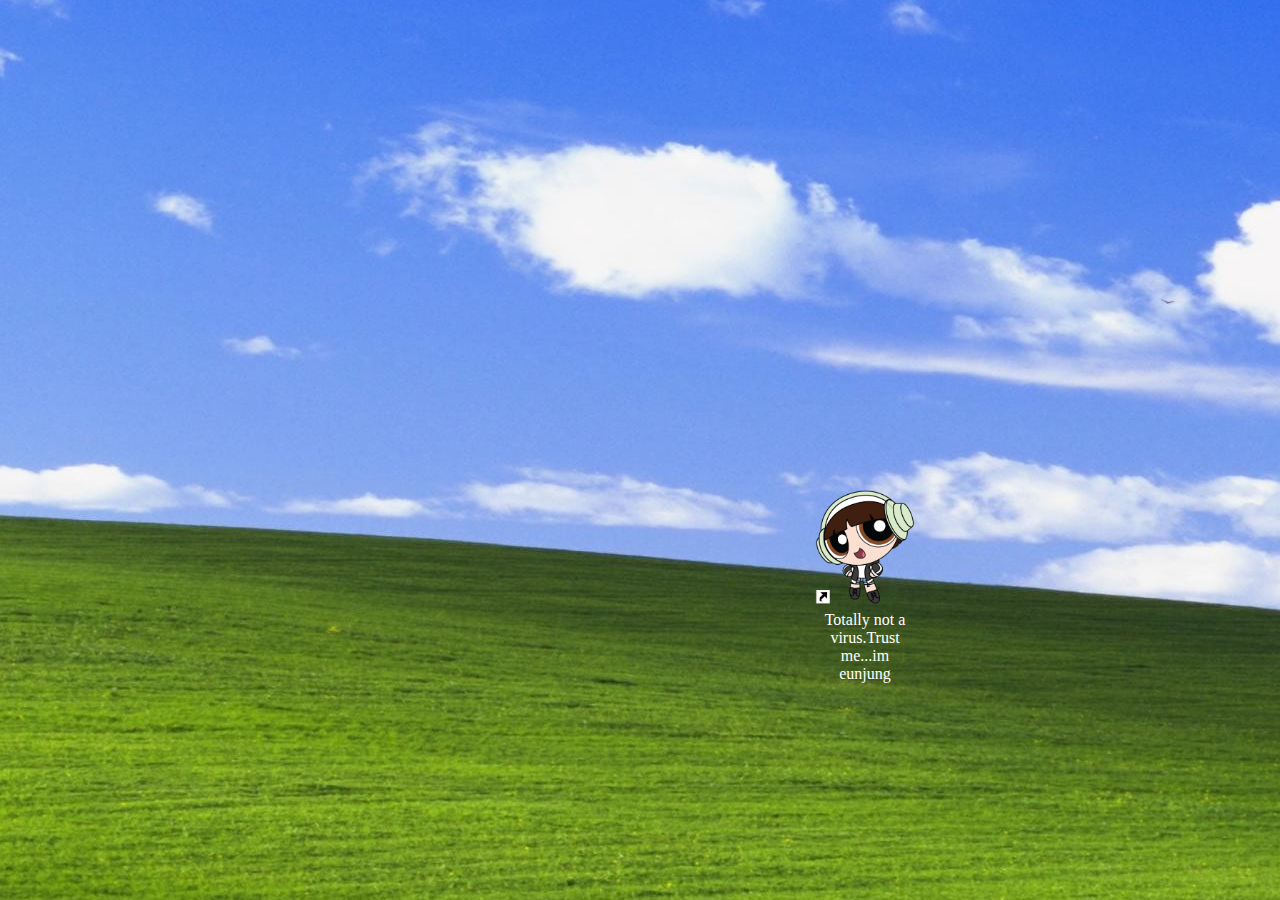
<file: index.html>
<!DOCTYPE html>
<html>
  <head>
    <link rel="stylesheet" href="style.css" />
    <script type="text/javascript">
      function nextpage(){
        window.location.href = "pages/introPage.html";
      }
    </script>
  </head>
  <body>
    <div class="home_container">
      <div class="shortcut" onclick="nextpage()">
        <div class="puffgirl_icon"><img src="./components/puffgirl.png"></div>
        <div class="puffgirl_text">Totally not a <br />virus.Trust <br /> me...im <br /> eunjung</div>
      </div>
    </div>
  </body>
</html>
</file>
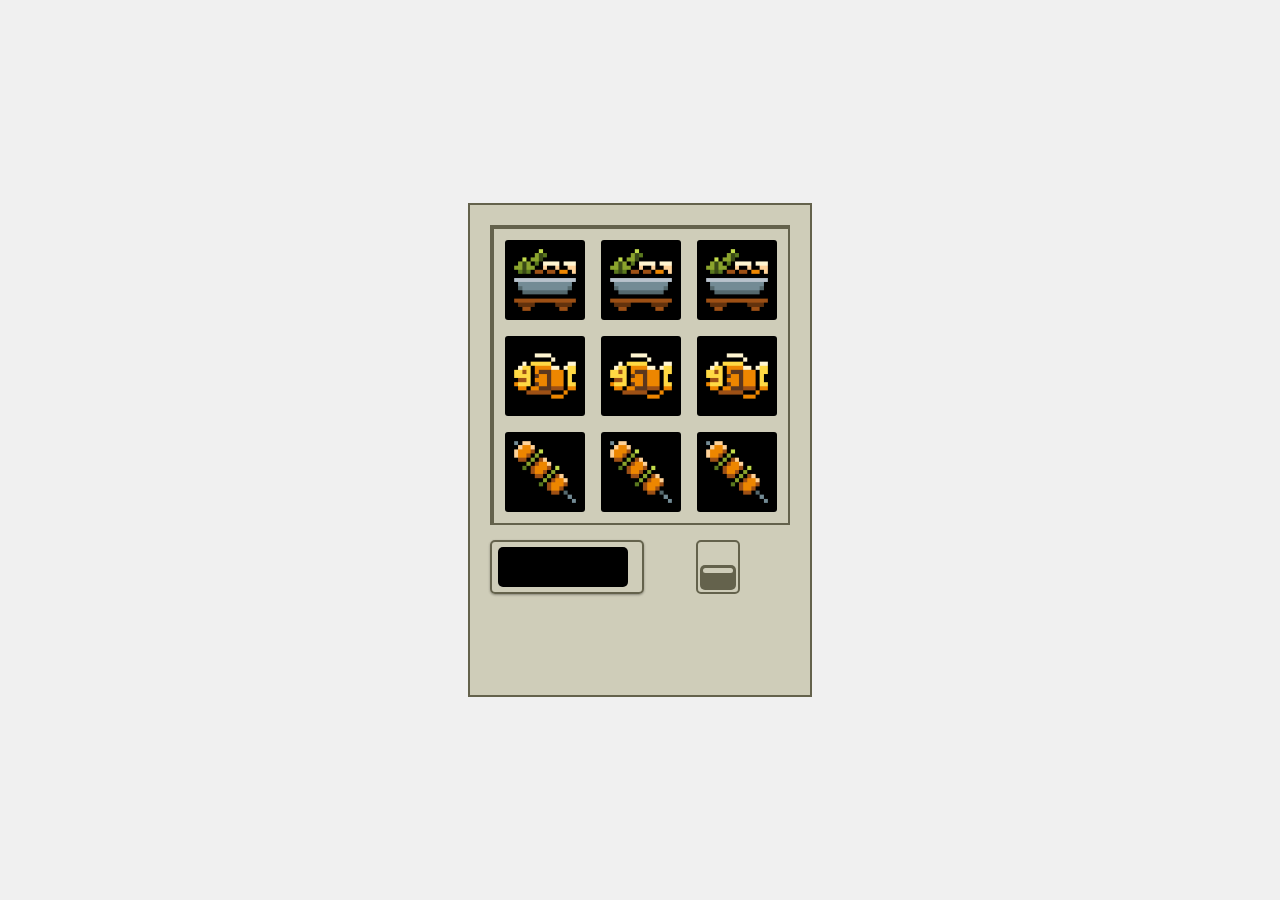
<file: week2_bendingMachine/bendingMachine.html>
<!DOCTYPE html>
<html>
<head>
    <title>Bending Machine</title>
    <link rel="stylesheet" type="text/css" href="bendingMachine.css">
</head>
<body>
    <div class="container">
        <ul class="item-container">
            <li class="item" id="oden"><img src="./img/oden.png" /></li>
            <li class="item" id="oden"><img src="./img/oden.png" /></li>
            <li class="item" id="oden"><img src="./img/oden.png" /></li>
            <li class="item" id="taiyaki"><img src="./img/taiyaki.png" /></li>
            <li class="item" id="taiyaki"><img src="./img/taiyaki.png" /></li>
            <li class="item" id="taiyaki"><img src="./img/taiyaki.png" /></li>
            <li class="item" id="yakitori"><img src="./img/yakitori.png" /></li>
            <li class="item" id="yakitori"><img src="./img/yakitori.png" /></li>
            <li class="item" id="yakitori"><img src="./img/yakitori.png" /></li>
        </ul>
        <div class="credit-container">
            <div class="exit-container">
                <div class="exit"></div>
            </div>
            <div class="card-insert">
                <div class="card">
                    <div class="card-inside"></div>
                </div>
            </div>
        </div>
    </div>
<!--<script src="bendingMachine.js"></script>-->
</html>
</file>
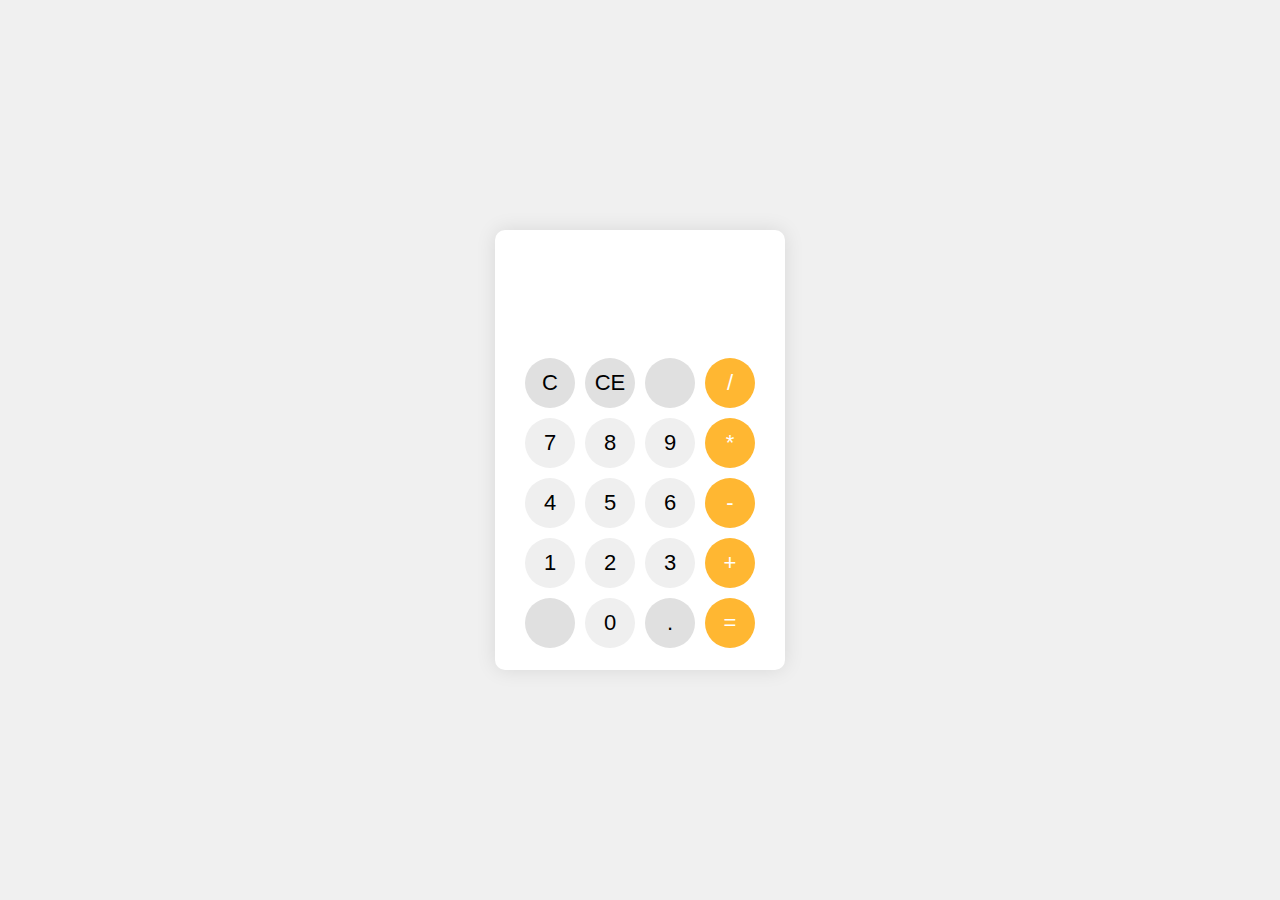
<file: week3_calculator/calculator.html>
<!DOCTYPE html>
<html lang="en">
<head>
  <meta charset="UTF-8">
  <meta name="viewport" content="width=device-width, initial-scale=1.0">
  <title>Calculator</title>
  <link rel="stylesheet" href="calculator.css">
</head>
<body>
  <div class="calculator">
    <div class="display">
        <input type="text" id="history" readonly>
        <input type="text" id="result" readonly>
    </div>
    <div class="buttons">
        <button class="btn" id="clear" onclick="reset()">C</button>
        <button class="btn" id="backspace" onclick="backspace()">CE</button>
        <button class="empty"></button>
        <button class="btn-operator" id="divide" onclick="calc('/')">/</button>
        <button class="btn-number" onclick="calc(7)">7</button>
        <button class="btn-number" onclick="calc(8)">8</button>
        <button class="btn-number" onclick="calc(9)">9</button>
        <button class="btn-operator" id="multiply" onclick="calc('*')">*</button>
        <button class="btn-number" onclick="calc(4)">4</button>
        <button class="btn-number" onclick="calc(5)">5</button>
        <button class="btn-number" onclick="calc(6)">6</button>
        <button class="btn-operator" id="minus" onclick="calc('-')">-</button>
        <button class="btn-number" onclick="calc(1)">1</button>
        <button class="btn-number" onclick="calc(2)">2</button>
        <button class="btn-number" onclick="calc(3)">3</button>
        <button class="btn-operator" id="plus" onclick="calc('+')">+</button>
        <button class="empty"></button>
        <button class="btn-number" onclick="calc(0)">0</button>
        <button class="btn" id="decimal" onclick="calc('.')">.</button>
        <button class="btn-operator" id="equals" onclick="resultEval()">=</button>
    </div>
  </div>
  <script src="calculator.js"></script>
</body>
</html>
</file>
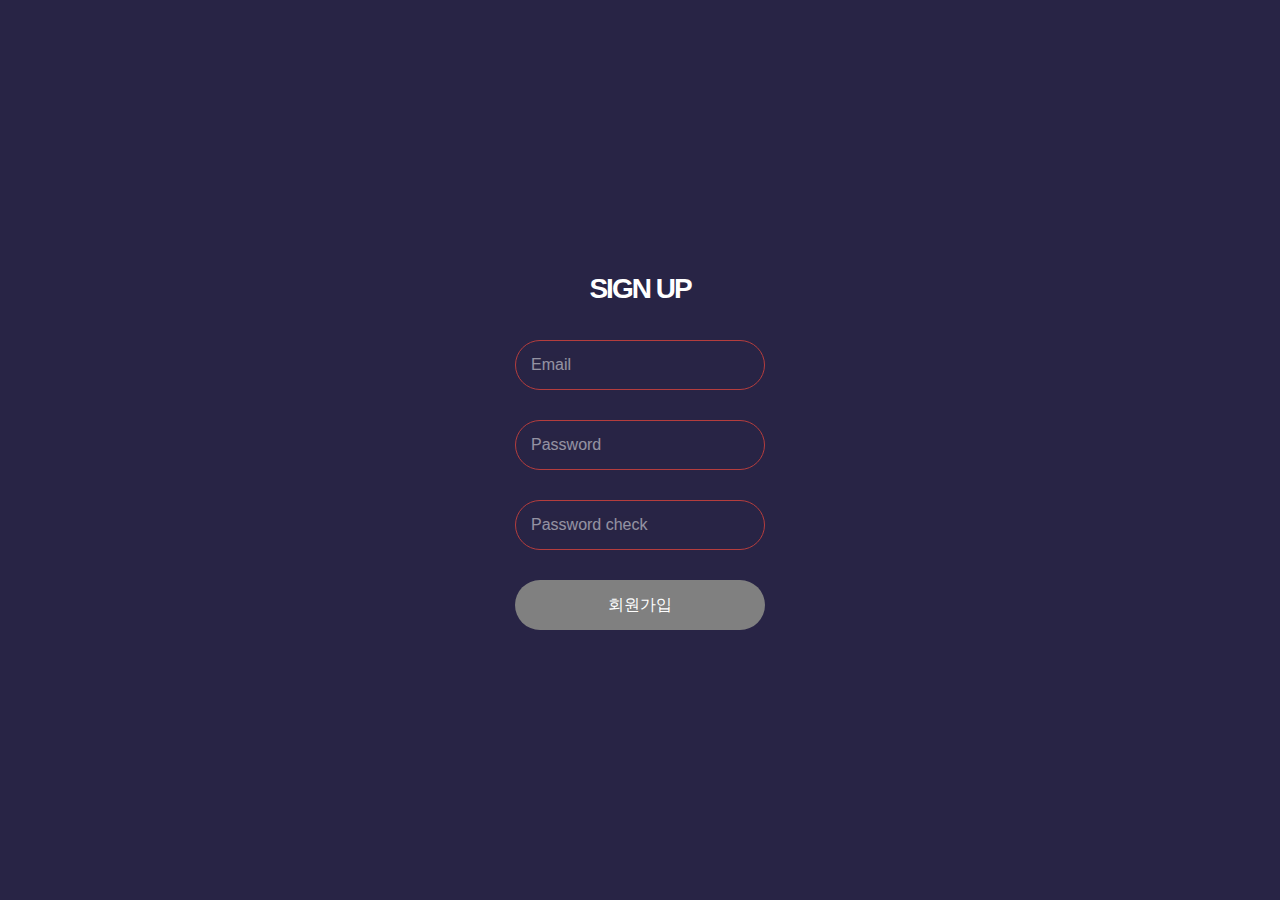
<file: week4_signup/signup.html>
<!DOCTYPE html>
<html lang="ko">
<head>
    <meta charset="UTF-8">
    <link rel="stylesheet" href="signup.css">
</head>
<body>
    <div class="signup-container">
        <h1 class="title-text">SIGN UP</h1>
        <div class="input-wrapper">
            <fieldset>
                <input type="text" id="email" placeholder="Email">
            </fieldset>
            <div class="failuremsg-email hidden">이미 가입된 이메일입니다.</div>
            <div class="failuremsg-email2 hidden">이메일 형식이 올바르지 않습니다.</div>

            <fieldset>
                <input type="password" id="password" placeholder="Password">
            </fieldset>
            <div class="failuremsg-password hidden">비밀번호는 8자 이상의 영문, 숫자, 특수문자여야 합니다.</div>

            <fieldset>
                <input type="password" id="password-check" placeholder="Password check">
            </fieldset>
            <div class="failuremsg-pwcheck hidden">비밀번호가 일치하지 않습니다.</div>
        </div>
        <button id="signup" disabled>회원가입</button>
    </div>
</body>
<script src="signup.js"></script>
</html>
</file>
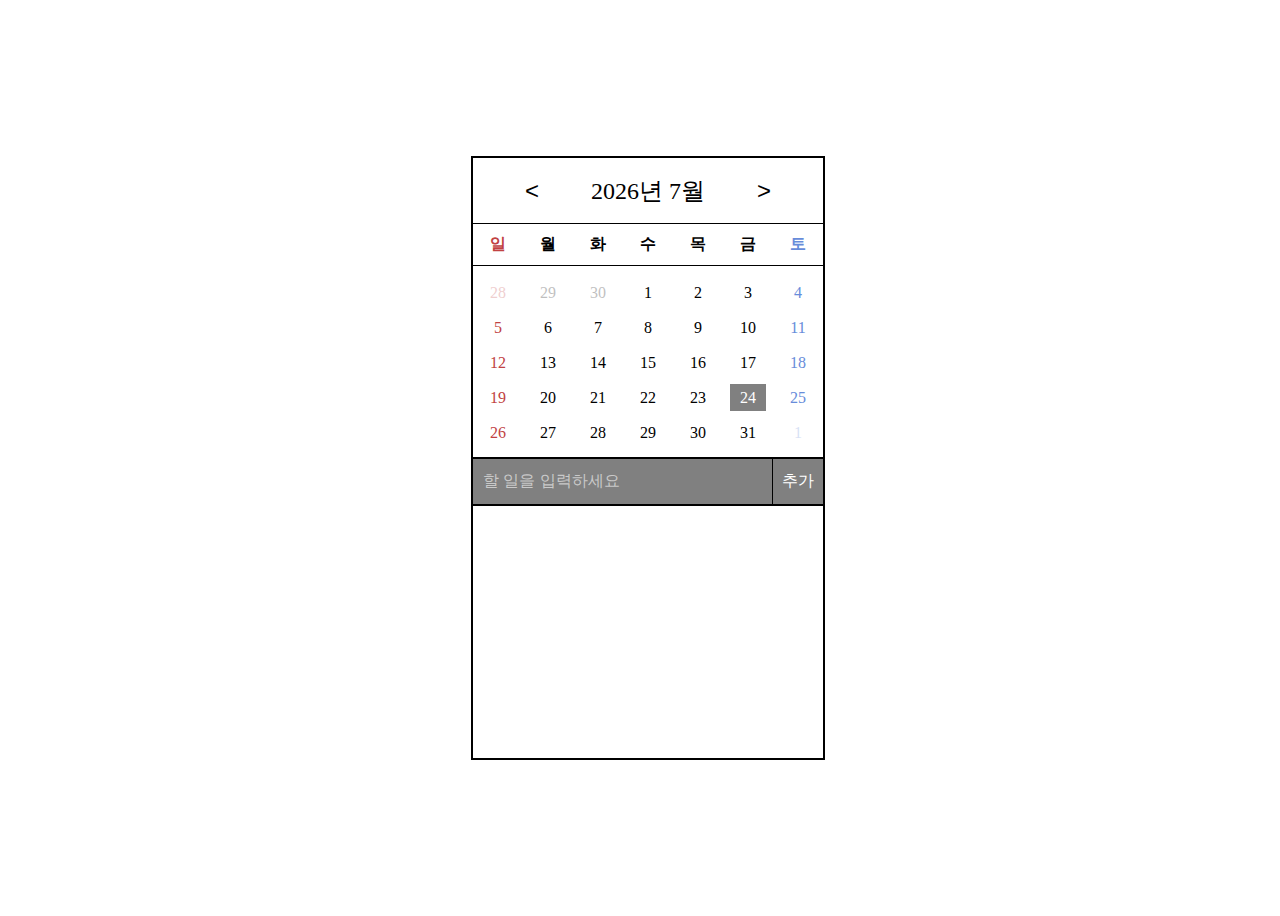
<file: week4_todo/todo.html>
<!DOCTYPE html>
<html lang="ko">
<head>
	<meta charset="UTF-8">
    <link rel="stylesheet" href="todo.css">
    <style>
    </style>
</head>
<body>
    <div class="todo-container">
	    <div class="calendar-wrapper">
            <div class="calendar-header">
                <button id="prev-button" onclick="prevMonth()">&lt;</button>
                <div class="year-month"></div>
                <button id="next-button" onclick="nextMonth()">&gt;</button>
            </div>
            <div class="calendar">
                <div class="days">
                    <div class="day">일</div>
                    <div class="day">월</div>
                    <div class="day">화</div>
                    <div class="day">수</div>
                    <div class="day">목</div>
                    <div class="day">금</div>
                    <div class="day">토</div>
                </div>
                <div class="dates"></div>
            </div>
        </div>
        <div class="todo-wrapper">
            <div class="todo-input-wrapper">
                <input type="text" id="todo-input" placeholder="할 일을 입력하세요">
                <button id="todo-button" onclick="addTodo()">추가</button>
            </div>
            <ul class="todo-list"></ul>
        </div>
    </div>
</body>
<script src="todo.js"></script>
</html>
</file>
<file: style.css>
body, html {
  margin: 0;
  padding: 0;
}

.home_container{
  background-image: url(./components/background.jpg);
  background-position: 50% 50%;
  display: flex;
  justify-content: center;
  align-items: center;
  width: 100%;
  height: 100vh;
}

.shortcut{
  display: flex;
  flex-direction: column;
  justify-content: center;
  align-items: center;
  width: 12vw;
  height: 9vh;
  padding-top: 30vh;
  padding-left: 50vh;
  cursor: pointer;
}

.icon_container{
  display: flex;
  align-items: flex-end;
}

.shortcut_icon{
  padding-top: 10vh;
}

.puffgirl_icon img{
  width: 120px;
  object-fit: contain;
}

.puffgirl_text{
  font-size: 16px;
  color: #FFFFFF;
  text-align: center;
}
</file>
<file: week2_bendingMachine/bendingMachine.css>
body,
h1,
h2,
p,
ul,
button {
    padding: 0;
    margin: 0;
}

ul,
li {
  list-style: none;
}

.vt323-regular {
    font-family: "VT323", monospace;
    font-weight: 400;
    font-style: normal;
  }  

body {
    font-family: Arial, sans-serif;
    background-color: #f0f0f0;
    display: flex;
    justify-content: center;
    align-items: center;
    height: 100vh;
}

.container {
    width: 300px;
    height: 450px;
    margin: 0 auto;
    padding: 20px;
    border: 2px solid #64624c;
    background-color: #cfcdb9;
}

ul {
    display: flex;
    flex-wrap: wrap;
    justify-content: center;
    align-items: center;
    padding: 3px;
    border-width: 4px 2px 2px 4px;
    border-style: solid;
    border-color: #64624c;
}

li {
    width: 80px;
    height: 80px;
    margin: 8px;
    background-color: #000;
    display: flex;
    justify-content: center;
    align-items: center;
    cursor: pointer;
    border-radius: 3px;
}

img {
    width: 70px;
    height: 70px;
}

.credit-container {
    display: flex;
    justify-content: space-between;
    align-items: center;
    margin-top: 15px;
}

.exit-container {
    display: flex;
    justify-content: center;
    align-items: center;
    border-radius: 5px;
    border: 2px solid #64624c;
    width: 150px;
    height: 50px;
    box-shadow: 0 1px 3px rgba(0,0,0,0.12), 0 1px 2px rgba(0,0,0,0.24);
    transition: all 0.3s cubic-bezier(.25,.8,.25,1);
}

.exit {
    background-color: #000;
    width: 130px;
    height: 40px;
    margin-right: 8px;
    border-radius: 5px;
}

.card-insert {
    width: 40px;
    height: 50px;
    border-radius: 5px;
    border: 2px solid #64624c;
    margin-right: 50px;
    display: flex;
    justify-content: center;
    align-items: center;
}

.card {
    width: 36px;
    height: 25px;
    background-color: #64624c;
    border-radius: 5px;
    margin-top: 20px;
    display: flex;
    justify-content: center;
}

.card-inside {
    width: 30px;
    height: 5px;
    background-color: #cfcdb9;
    border-radius: 3px;
    margin-top: 3px;
}
</file>
<file: week3_calculator/calculator.css>
body {
    display: flex;
    justify-content: center;
    align-items: center;
    height: 100vh;
    margin: 0;
    background-color: #f0f0f0;
}
  
.calculator {
    background-color: #fff;
    border-radius: 10px;
    box-shadow: 0 0 20px rgba(0, 0, 0, 0.1);
    padding: 20px;
    width: 250px;
    height: 400px;
    display: flex;
    flex-direction: column;
    justify-content: center;
    align-items: center;
}

.display {
    width: 230px;
    margin-bottom: 20px;
    border-radius: 5px;
    font-size: 36px;
    background-color: transparent;
    border: none;
}

#history {
    border: none;
    background-color: transparent;
    font-size: 16px;
    width: 230px;
    text-align: right;
}

#result {
    border: none;
    background-color: transparent;
    font-size: 36px;
    width: 230px;
    text-align: right;
}

.buttons {
    display: grid;
    grid-template-columns: repeat(4, 1fr);
    grid-gap: 10px;
}

.btn,
.btn-operator,
.btn-number,
.empty {
    border-radius: 50px;
    width: 50px;
    height: 50px;
    font-size: 22px;
    padding: 10px;
    border: none;
    cursor: pointer;
    display: flex;
    justify-content: center;
    align-items: center;
}

.btn,
.empty {
    background-color: #e0e0e0;
}

.btn:hover {
    background-color: #afafaf;
}

.btn-number:hover {
    background-color: #e0e0e0;
}

.btn-operator {
    background-color: #ffb732;
    color: #fff;
}

.btn-operator:hover {
  background-color: #ff8c00;
}
</file>
<file: week4_signup/signup.css>
body {
    background-color: #282445;
    font-family: Arial, sans-serif;
    margin: 0;
    padding: 0;
}

.signup-container {
    display: flex;
    justify-content: center;
    align-items: center;
    flex-direction: column;
    height: 100vh;
    width: 100vw;
}

.title-text {
    color: white;
    font-size: 28px;
    margin-bottom: 20px;
    letter-spacing: -2px;
}

.input-wrapper {
    display: flex;
    flex-direction: column;
}

input {
    width: 250px;
    height: 50px;
    margin: 15px;
    border: 1px solid rgb(181, 61, 61);
    border-radius: 30px;
    background-color: transparent;
    font-size: 16px;
    color: white;
    padding-left: 15px;
    box-sizing: border-box;
}

::placeholder {
    color: white;
    opacity: 0.5;
    font-size: 16px;
}

button {
    width: 250px;
    height: 50px;
    margin: 15px;
    border: none;
    border-radius: 30px;
    background-color: rgb(181, 61, 61);
    color: white;
    font-size: 16px;
    cursor: pointer;
}

.hidden {
    display: none;
}

.failuremsg-email,
.failuremsg-email2,
.failuremsg-password,
.failuremsg-pwcheck {
    color: rgb(181, 61, 61);
    width: 260px;
    margin-left: 20px;
    margin-top: -8px;
    justify-content: center;
    font-size: 14px;
}

fieldset {
    border: none;
    padding: 0;
    margin: 0;
}

#signup:disabled {
    background-color: gray;
    cursor: not-allowed;
}
</file>
<file: week4_todo/todo.css>
body {
    background-color: white;
    display: flex;
    justify-content: center;
    align-items: center;
    flex-direction: row;
    height: 100vh;
    width: 100vw;
}

button {
    background-color: transparent;
    border: none;
    color: black;
    text-align: center;
    text-decoration: none;
    display: inline-block;
    font-size: 24px;
    font-weight: 400;
    cursor: pointer;
}

.todo-container {
    display: flex;
    flex-direction: column;
    align-items: center;
    justify-content: center;
    width: 350px;
    height: 600px;
    background-color: white;
    border: 2px solid black;
}

.calendar-wrapper {
    display: flex;
    flex-direction: column;
    align-items: center;
    justify-content: center;
    height: 50%;
    width: 100%;
    background-color: white;
    border-bottom: 2px solid black;
}

.calendar-header {
    display: flex;
    flex-direction: row;
    align-items: center;
    justify-content: space-evenly;
    width: 100%;
    height: 15%;
    background-color: white;
    padding-top: 10px;
    padding-bottom: 10px;
    border-bottom: 1px solid black;
}

.year-month {
    font-size: 24px;
}

.days {
    display: flex;
    padding: 10px 0 10px 0;
    width: 350px;
    border-bottom: 1px solid black;
}
  
.day {
    width: calc(100% / 7);
    text-align: center;
    height: 70%;
    font-weight: bold;
}

.dates {
    display: flex;
    flex-direction: row;
    flex-wrap: wrap;
    width: 350px;
    height: 75%;
    padding-top: 10px;
    padding-bottom: 10px;
}

.date {
    width: calc(100% / 7);
    text-align: center;
    cursor: pointer;
    padding: 8px 0 8px 0;
}

.day:nth-child(7n + 1),
.date:nth-child(7n + 1) {
  color: #c14242;
}

.day:nth-child(7n),
.date:nth-child(7n) {
  color: #678cda;
}

.other {
    opacity: .25;
}

.today {
    padding: 5px 10px 5px 10px;
    background-color: gray;
    color: white;
}

.todo-wrapper {
    display: flex;
    flex-direction: column;
    align-items: center;
    justify-content: flex-start;
    height: 50%;
    max-height: 50%;
    width: 100%;
    background-color: white;
}

.todo-input-wrapper {
    width: 100%;
    height: 15%;
    padding: 0;
    font-size: 16px;
    border: none;
    border-bottom: 2px solid black;
    display: flex;
    flex-direction: row;
}

#todo-input {
    width: 85%;
    height: 100%;
    padding: 0;
    font-size: 16px;
    border: none;
    padding-left: 10px;
    background-color: gray;
    color: white;
}

#todo-button {
    width: 15%;
    height: 100%;
    padding: 0;
    font-size: 16px;
    border-left: 1px solid black;
    cursor: pointer;
    background-color: gray;
    color: white;
}

::placeholder {
    color: rgb(201, 201, 201);
}

.todo-list {
    height: 85%;
    width: 100%;
    padding: 0;
    margin: 0;
    display: flex;
    flex-direction: column;
    align-items: center;
    justify-content: flex-start;
}

li {
    width: 100%;
    height: 15%;
    font-size: 16px;
    border-bottom: 1px solid black;
    display: flex;
    flex-direction: row;
    align-items: center;
    justify-content: space-between;
    cursor: pointer;
}

.delete-button {
    background-color: transparent;
    border-right: 1px solid black;
    color: black;
    cursor: pointer;
    font-size: 16px;
    height: 100%;
    width: 15%;
}
</file>
